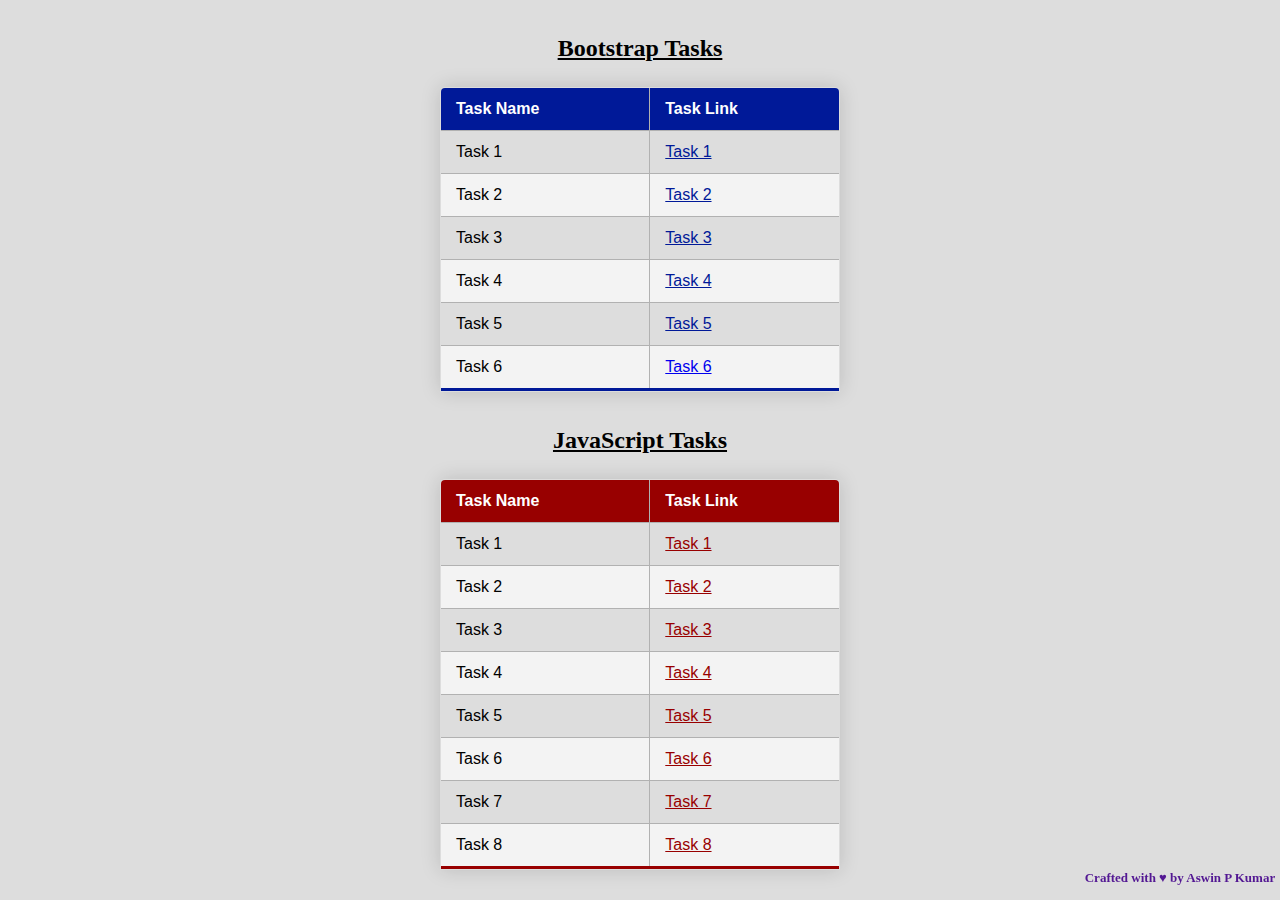
<file: index.html>
<!DOCTYPE html>
<html lang="en">
<head>
    <meta charset="UTF-8">
    <meta name="viewport" content="width=device-width, initial-scale=1.0">
    <title>BS TASKS</title>
    <link rel="stylesheet" href="index.css">
</head>
<body>
  <h2><u>Bootstrap Tasks</u></h2>
    <table class="bst">
        <thead>

          <tr>
            <th>Task Name</th>
            <th>Task Link</th>
          </tr>

        </thead>

        <tbody>
          <tr class = "bsr">
            <td>Task 1</td>
            <td> <a href="Bootstrap/Task_1.html" target="_blank">Task 1</a></td>
        </tr>
  
        <tr class = "bsr">
            <td>Task 2</td>
            <td> <a href="Bootstrap/Task_2.html" target="_blank">Task 2</a></td>
        </tr>
  
        <tr class = "bsr">
            <td>Task 3</td>
            <td> <a href="Bootstrap/Task_3.html" target="_blank">Task 3</a></td>
        </tr>
  
        <tr class = "bsr">
            <td>Task 4</td>
            <td> <a href="Bootstrap/Task_4.html" target="_blank">Task 4</a></td>
        </tr>
  
        <tr class = "bsr">
            <td>Task 5</td>
            <td> <a href="Bootstrap/Task_5.html" target="_blank">Task 5</a></td>
        </tr>
  
        <tr class = "jt">
          <td>Task 6</td>
          <td> <a href="Bootstrap/Task_6.html" target="_blank">Task 6</a></td>
      </tr>
      </tbody>
      </table>
      
      <h2><u>JavaScript Tasks</u></h2>


      <table class="jt">
        <thead>

          <tr>
            <th>Task Name</th>
            <th>Task Link</th>
          </tr>

        </thead>
        <tbody>
          <tr class = "jr">
            <td>Task 1</td>
            <td> <a href="JavaScript/task1.html" target="_blank">Task 1</a></td>
        </tr>

        <tr class = "jr">
            <td>Task 2</td>
            <td> <a href="JavaScript/task2.html" target="_blank">Task 2</a></td>
        </tr>

        <tr class = "jr">
            <td>Task 3</td>
            <td> <a href="JavaScript/task3.html" target="_blank">Task 3</a></td>
        </tr>

        <tr class = "jr">
            <td>Task 4</td>
            <td> <a href="JavaScript/task4.html" target="_blank">Task 4</a></td>
        </tr>

        <tr class = "jr">
            <td>Task 5</td>
            <td> <a href="JavaScript/task5.html" target="_blank">Task 5</a></td>
        </tr>

        <tr class = "jr">
          <td>Task 6</td>
          <td> <a href="JavaScript/task6.html" target="_blank">Task 6</a></td>
      </tr>

      <tr class = "jr">
        <td>Task 7</td>
        <td> <a href="JavaScript/task7.html" target="_blank">Task 7</a></td>
    </tr>

    <tr class = "jr">
      <td>Task 8</td>
      <td> <a href="JavaScript/task8.html" target="_blank">Task 8</a></td>
  </tr>
      </tbody>
      </table>

      


   
    <footer><label>Crafted with &hearts; by Aswin P Kumar</label></footer>
</body>
</html>
</file>
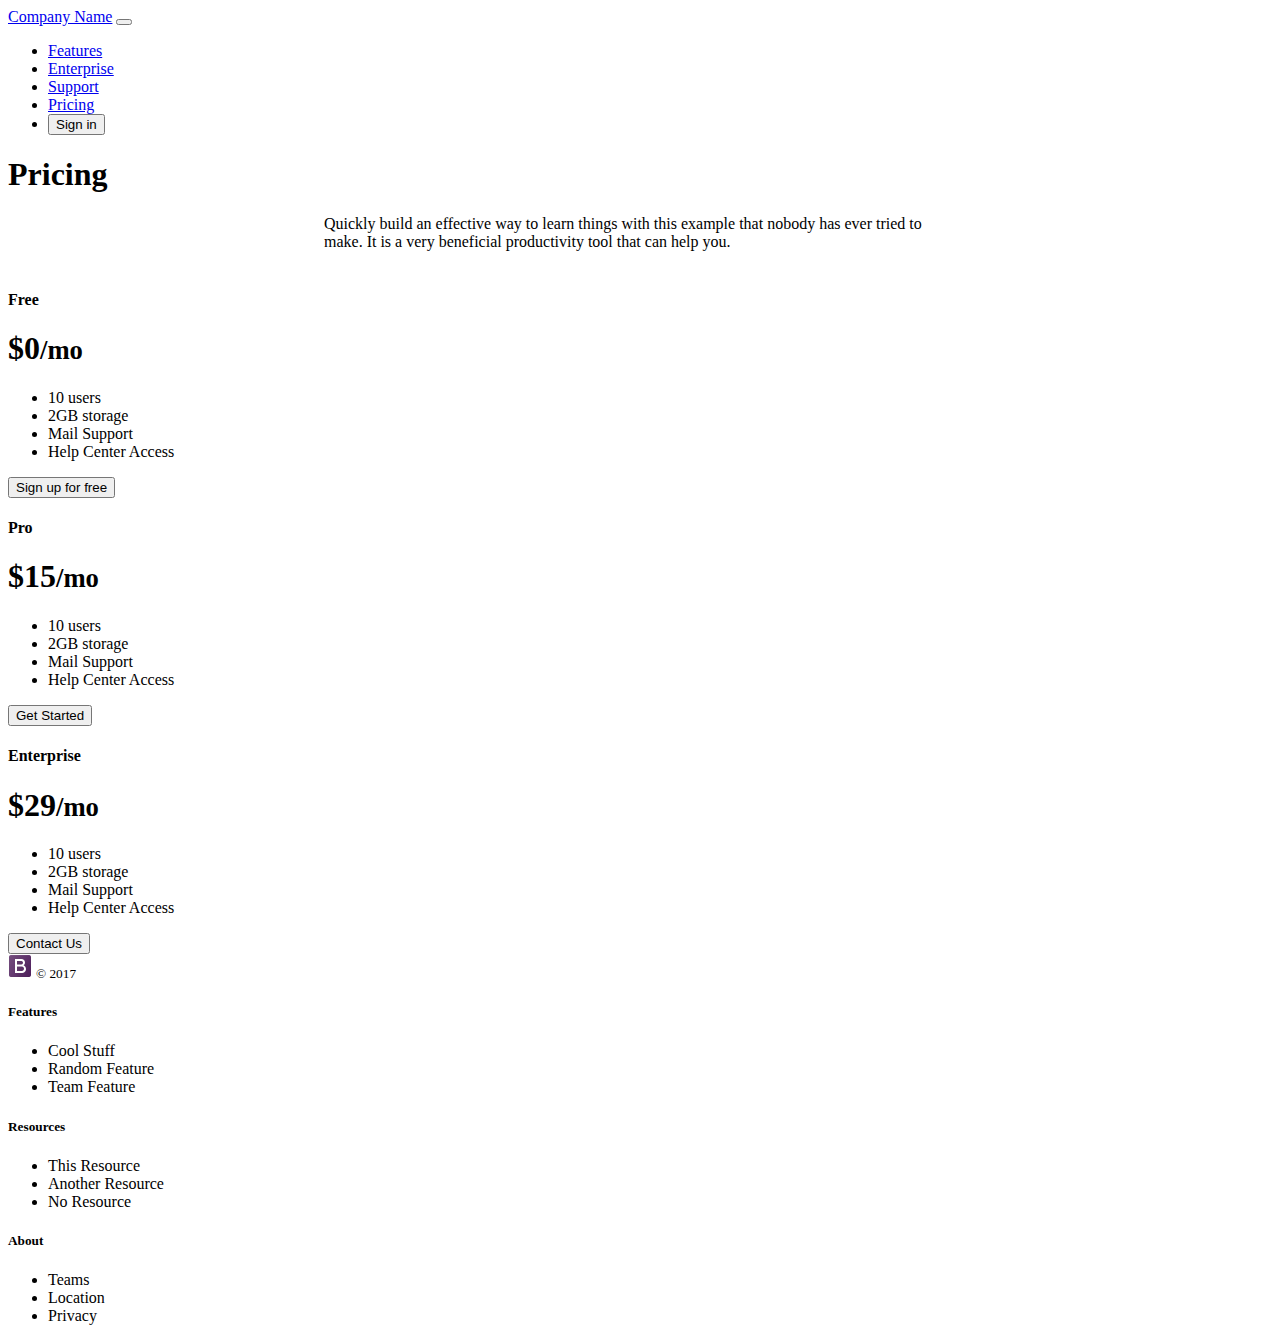
<file: Bootstrap/Task_3.html>
<!DOCTYPE html>
<html lang="en">

<head>
    <meta charset="UTF-8">
    <meta http-equiv="X-UA-Compatible" content="IE=edge">
    <meta name="viewport" content="width=device-width, initial-scale=1.0">
    <title>BS TASK 3</title>
    <link rel="stylesheet" href="https://cdnjs.cloudflare.com/ajax/libs/font-awesome/6.4.0/css/all.min.css"
        integrity="sha512-iecdLmaskl7CVkqkXNQ/ZH/XLlvWZOJyj7Yy7tcenmpD1ypASozpmT/E0iPtmFIB46ZmdtAc9eNBvH0H/ZpiBw=="
        crossorigin="anonymous" referrerpolicy="no-referrer" />
    <link href="https://cdn.jsdelivr.net/npm/bootstrap@5.3.0-alpha3/dist/css/bootstrap.min.css" rel="stylesheet"
        integrity="sha384-KK94CHFLLe+nY2dmCWGMq91rCGa5gtU4mk92HdvYe+M/SXH301p5ILy+dN9+nJOZ" crossorigin="anonymous">
</head>

<body>
    <div class="container">
        <header>
            <nav class="navbar navbar-expand-sm navbar-light shadow-lg px-3">
                <a class="navbar-brand" href="#">Company Name</a>
                <button class="navbar-toggler" type="button" data-toggle="collapse" data-target="#navbarNav"
                    aria-controls="navbarNav" aria-expanded="false" aria-label="Toggle navigation">
                    <span class="navbar-toggler-icon"></span>
                </button>
                <div class="collapse navbar-collapse justify-content-end " id="navbarNav">
                    <ul class="navbar-nav">
                        <li class="nav-item px-2">
                            <a class="nav-link" href="#">Features</a>
                        </li>
                        <li class="nav-item px-2">
                            <a class="nav-link" href="#">Enterprise</a>
                        </li>
                        <li class="nav-item px-2">
                            <a class="nav-link" href="#">Support</a>
                        </li>
                        <li class="nav-item px-2">
                            <a class="nav-link" href="#">Pricing</a>
                        </li>
                        <li class="nav-item px-2">
                            <button type="button" class="btn btn-outline-info">Sign in</button>
                        </li>
                    </ul>
                </div>
            </nav>
        </header>
        <section class="text-center mt-5">
            <h1>Pricing</h1>
            <p style="width: 50%; margin: 0 auto; margin-bottom: 40px;">Quickly build an effective way to learn things
                with this example that nobody has ever tried to make. It is a very beneficial productivity tool that can
                help you.</p>
            <div class="row">
                <div class="col">
                    <div class="card mb-4 rounded-3 shadow-sm">
                        <div class="card-header py-3">
                            <h4 class="fw-normal my-0">Free</h4>
                        </div>
                        <div class="card-body">
                            <h1 class="card-title pricing-card-title">$0<small
                                    class="text-body-secondary fw-light">/mo</small></h1>
                            <ul class="list-unstyled">
                                <li>10 users</li>
                                <li>2GB storage</li>
                                <li>Mail Support</li>
                                <li>Help Center Access</li>
                            </ul>
                            <button class="btn btn-lg w-100 btn-outline-primary">Sign up for free</button>
                        </div>
                    </div>
                </div>
                <div class="col">
                    <div class="card mb-4 rounded-3 shadow-sm">
                        <div class="card-header py-3">
                            <h4 class="fw-normal my-0">Pro</h4>
                        </div>
                        <div class="card-body">
                            <h1 class="card-title pricing-card-title">$15<small
                                    class="text-body-secondary fw-light">/mo</small></h1>
                            <ul class="list-unstyled">
                                <li>10 users</li>
                                <li>2GB storage</li>
                                <li>Mail Support</li>
                                <li>Help Center Access</li>
                            </ul>
                            <button class="btn btn-lg w-100 btn-outline-primary">Get Started</button>
                        </div>
                    </div>
                </div>
                <div class="col">
                    <div class="card mb-4 rounded-3 shadow-sm">
                        <div class="card-header py-3">
                            <h4 class="fw-normal my-0">Enterprise</h4>
                        </div>
                        <div class="card-body">
                            <h1 class="card-title pricing-card-title">$29<small
                                    class="text-body-secondary fw-light">/mo</small></h1>
                            <ul class="list-unstyled">
                                <li>10 users</li>
                                <li>2GB storage</li>
                                <li>Mail Support</li>
                                <li>Help Center Access</li>
                            </ul>
                            <button class="btn btn-lg w-100 btn-outline-primary">Contact Us</button>
                        </div>
                    </div>
                </div>
            </div>
        </section>
        <footer class="pt-4 my-5 border-top">
            <div class="row">
                <div class="col">
                    <img class="mb-3" src="assets/bs.png">
                    <small class="d-block mb-3 text-body-secondary">© 2017</small>
                </div>
                <div class="col">
                    <h5>Features</h5>
                    <ul class="list-unstyled">
                        <li class="text-body-secondary">Cool Stuff</li>
                        <li class="text-body-secondary">Random Feature</li>
                        <li class="text-body-secondary">Team Feature</li>
                    </ul>
                </div>
                <div class="col">
                    <h5>Resources</h5>
                    <ul class="list-unstyled">
                        <li class="text-body-secondary">This Resource</li>
                        <li class="text-body-secondary">Another Resource</li>
                        <li class="text-body-secondary">No Resource</li>
                    </ul>
                </div>
                <div class="col">
                    <h5>About</h5>
                    <ul class="list-unstyled">
                        <li class="text-body-secondary">Teams</li>
                        <li class="text-body-secondary">Location</li>
                        <li class="text-body-secondary">Privacy</li>
                    </ul>
                </div>
            </div>
        </footer>
    </div>
</body>

</html>
</file>
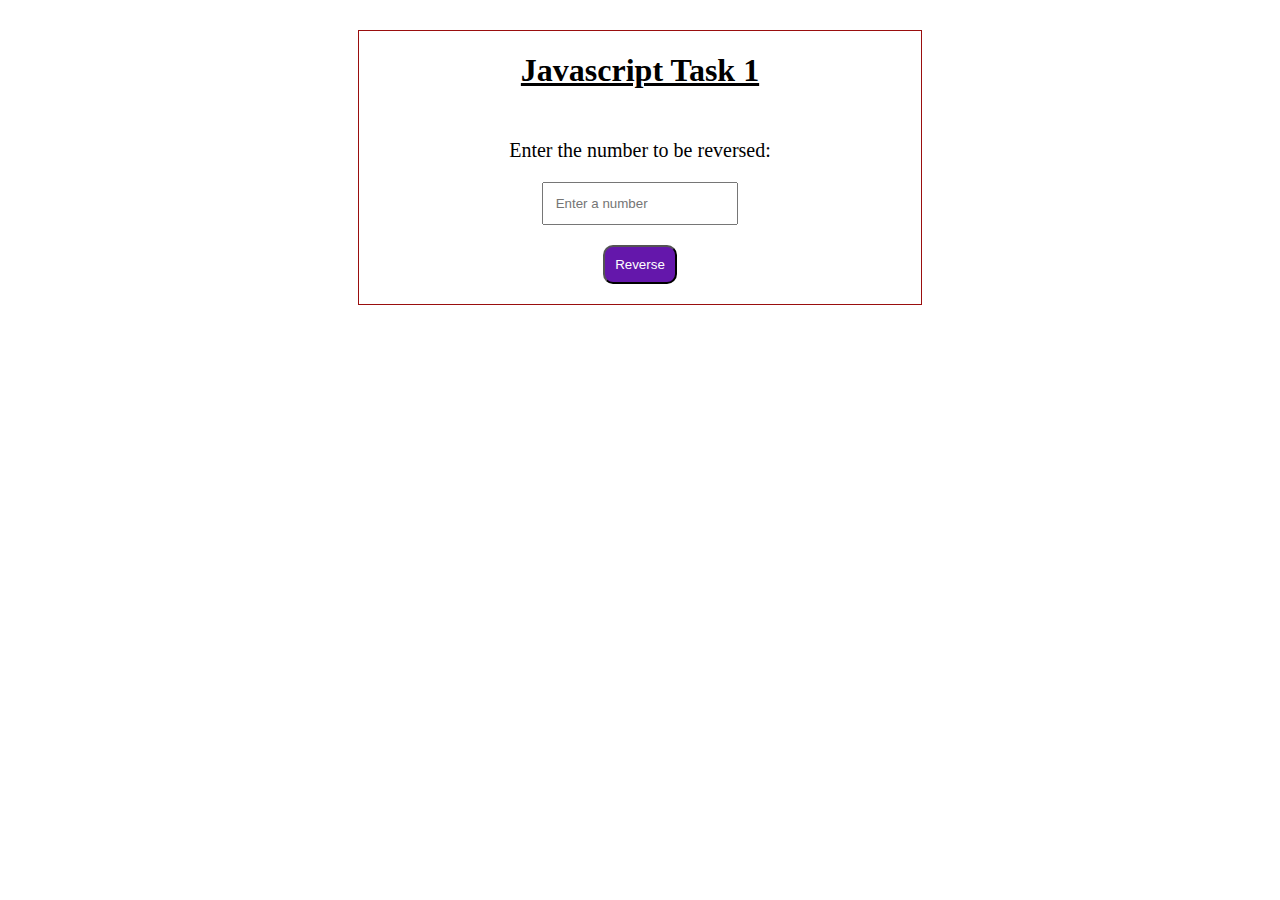
<file: JavaScript/task1.html>
<!DOCTYPE html>
<html>
  <head>
    <title>JS TASK 2</title>
  </head>

  <link rel="stylesheet" href="css/style1.css">
  

  <body>

    <div style="text-align: center;">

      <h1><u>Javascript Task 1</u></h1>

      <p>Enter the number to be reversed:</p>
      <input type="number" id="inputNumber" placeholder="Enter a number" />

      <p><button onclick="reverseNumber()">Reverse</button></p>
      <p id="result"></p>
      
      <script src="script/script1.js"></script>


    </div>
    
  </body>
</html>
</file>
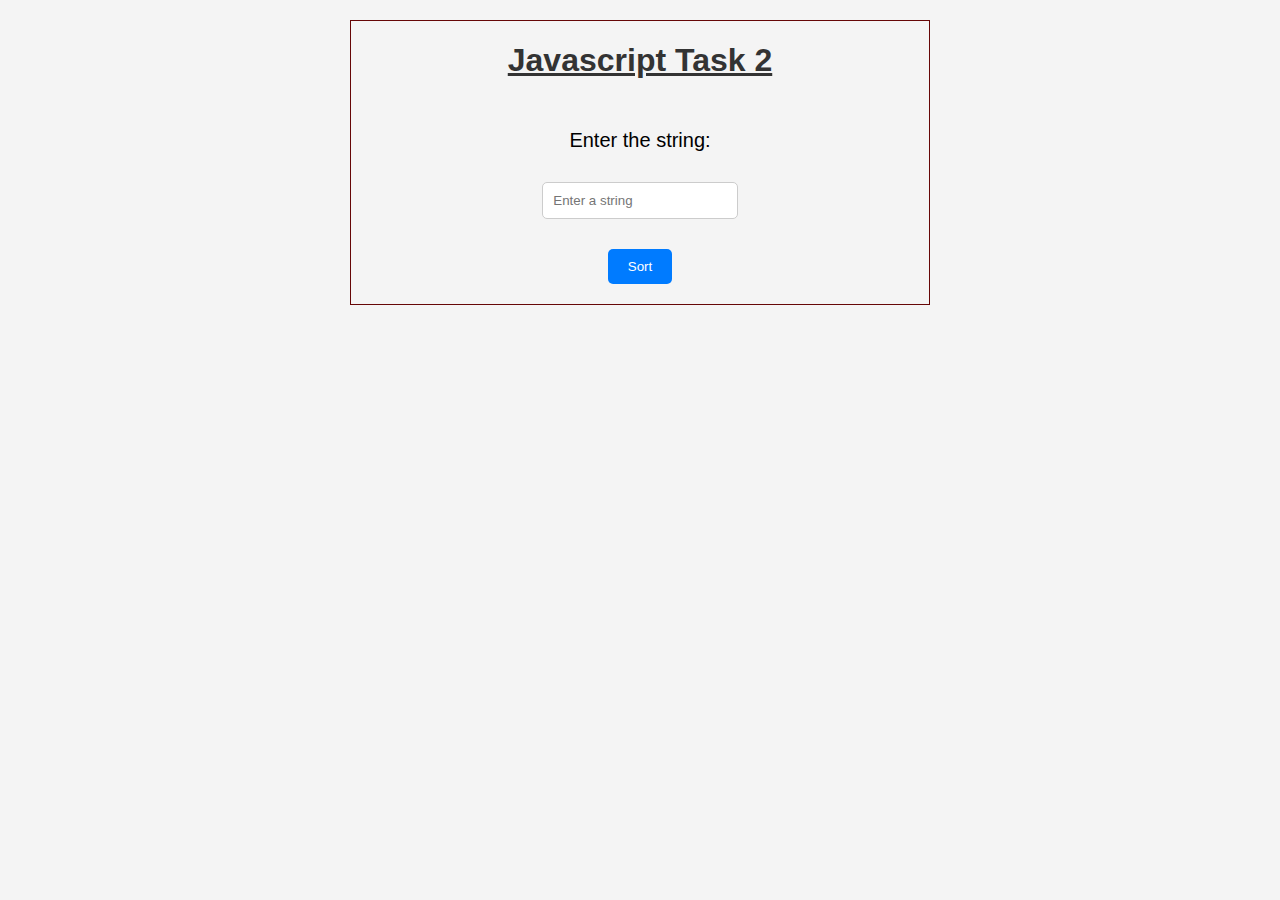
<file: JavaScript/task2.html>
<!DOCTYPE html>
<html>
  <head>
    <title>JS TASK 2</title>
    <link rel="stylesheet" type="text/css" href="css/style2.css" />
  </head>
  <body>


    <div>

    <h1><u>Javascript Task 2</u></h1>

    <p>Enter the string:</p>

    <input type="text" id="inputString" placeholder="Enter a string" />
    <p><button onclick="sortString()">Sort</button></p>

    <p id="result"></p>
    
    <script src="script/script2.js"></script>

    </div>


  </body>
</html>
</file>
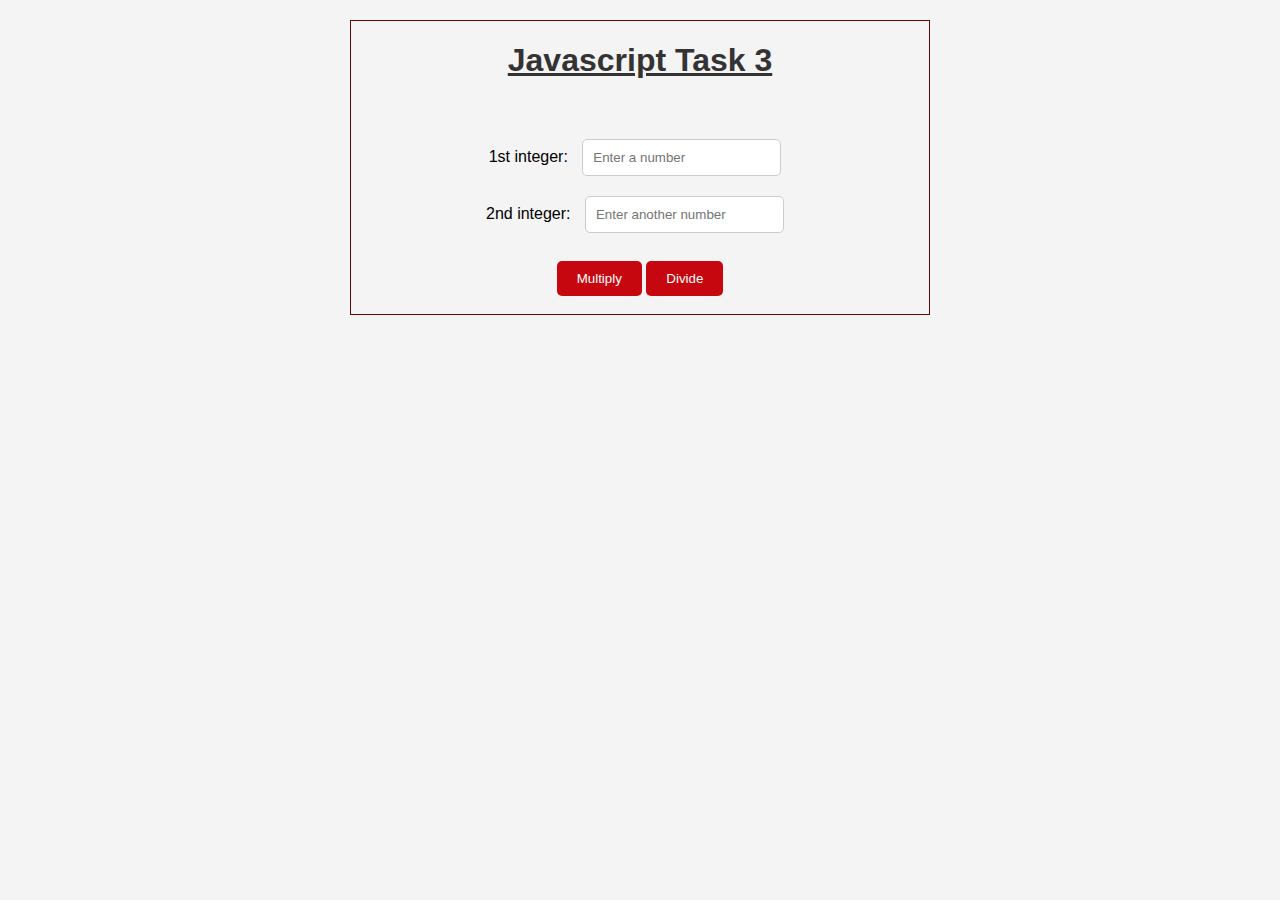
<file: JavaScript/task3.html>
<!DOCTYPE html>
<html>
  <head>
    <title>JS TASK 3</title>
    <link rel="stylesheet" type="text/css" href="css/style3.css" />
  </head>
  <body>
    <div class="container">
      
      <div class="form">
        <h1><u>Javascript Task 3</u></h1>
        <form>
          <div class="input-container">
            <label for="inputNum1">1st integer:</label>
            <input type="text" id="inputNum1" placeholder="Enter a number" />
          </div>
          <div class="input-container">
            <label for="inputNum2">2nd integer:</label>
            <input
              type="text"
              id="inputNum2"
              placeholder="Enter another number"
            />
          </div>
          <p><div class="button-container">
            <button type="button" onclick="multiply()">Multiply</button>
            <button type="button" onclick="divide()">Divide</button>
          </div></p>

        </form>
        <p id="result"></p>
      </div>
    </div>
    <script src="script/script3.js"></script>
  </body>
</html>
</file>
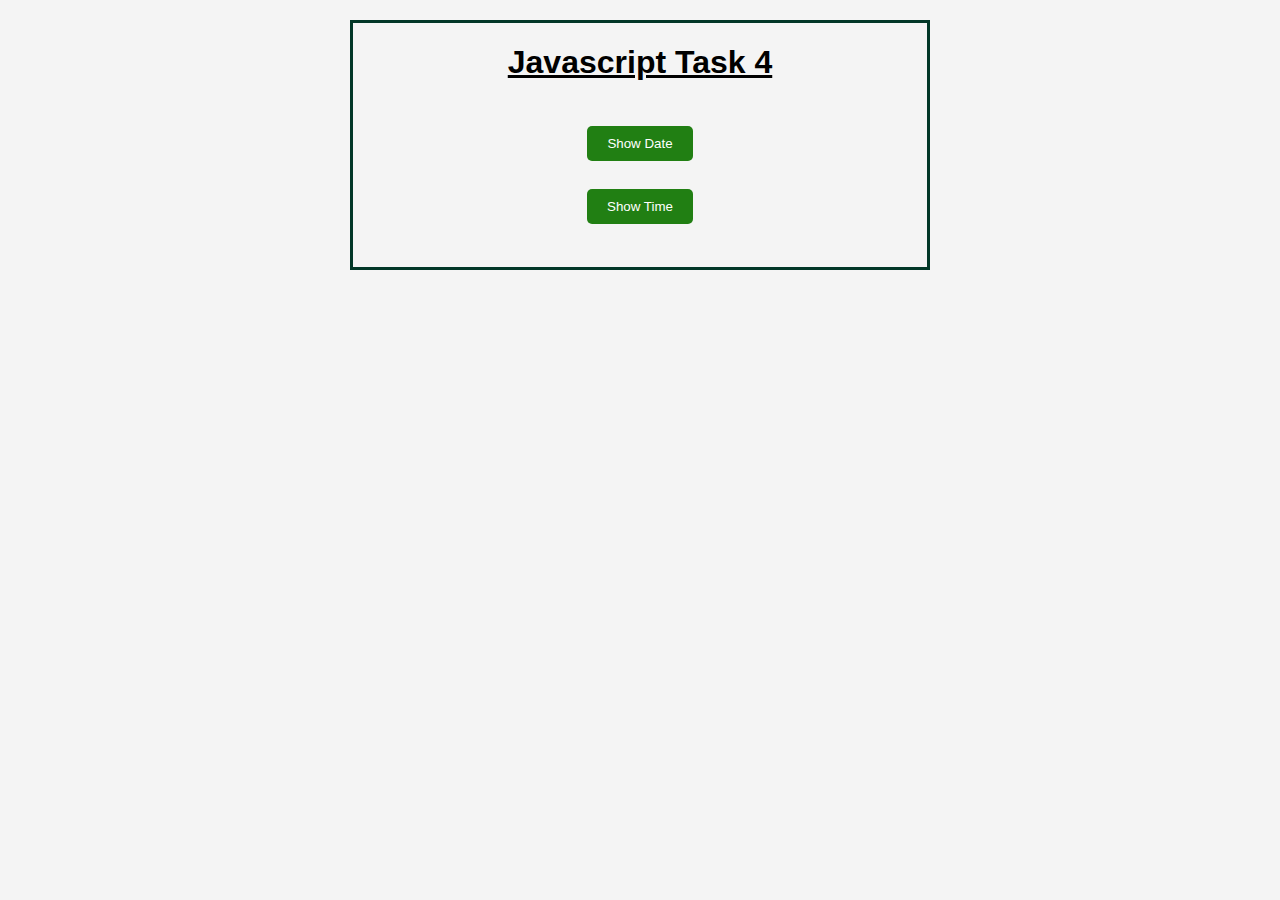
<file: JavaScript/task4.html>
<!DOCTYPE html>
<html>
  <head>

    <title>JS TASK 4</title>
    <link rel="stylesheet" type="text/css" href="css/style4.css" />
  </head>

  <body>
    <div class="container">

      <h1><u>Javascript Task 4</u></h1>
      <p><button onclick="showDate()">Show Date</button></p>
      <div id="dateResult"></div>
    <p><button id = "time" onclick="showTime()">Show Time</button></p>
      <div id="timeResult"></div>
    </div>

    <script src="script/script4.js"></script>
  </body>
</html>
</file>
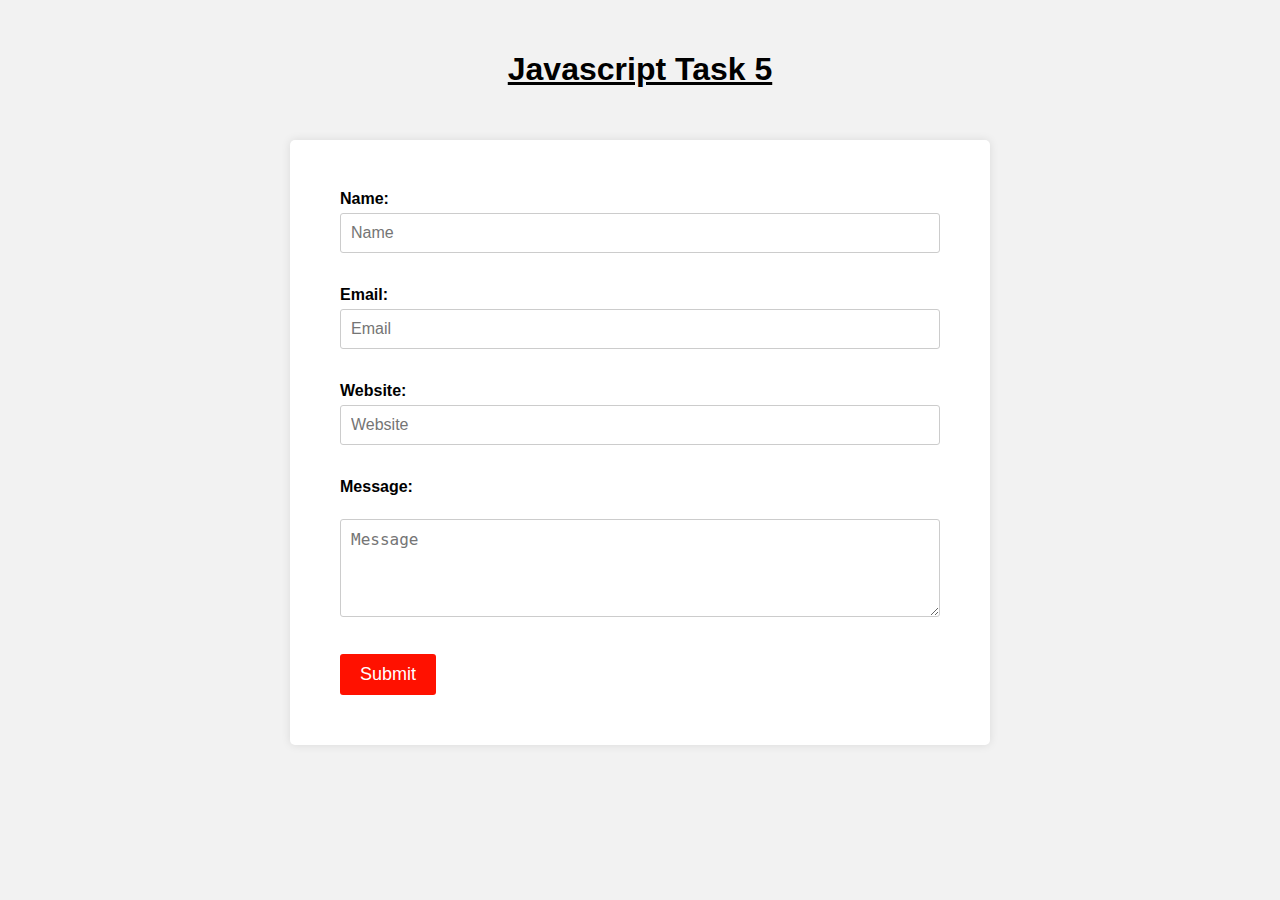
<file: JavaScript/task5.html>
<!DOCTYPE html>
<html>
  <head>
    <title>Task 5 JS</title>
    <link rel="stylesheet" type="text/css" href="css/style5.css" />
  </head>
  <body>
    <h1><u>Javascript Task 5</u></h1>
    <form action="index.html" method="post" id="myForm">
      <label for="name">Name:</label>
      <input
        type="text"
        class="form-control"
        id="name"
        name="name"
        placeholder="Name"
      />
      <span class="error" id="nameError"></span><br /><br />

      <label for="email">Email:</label>
      <input
        type="email"
        class="form-control"
        id="email"
        name="email"
        placeholder="Email"
      />
      <span class="error" id="emailError"></span><br /><br />

      <label for="website">Website:</label>
      <input
        type="url"
        class="form-control"
        id="website"
        name="website"
        placeholder="Website"
      />
      <span class="error" id="websiteError"></span><br /><br />

      <label for="message">Message:</label><br />
      <textarea
        id="message"
        class="form-control"
        name="message"
        rows="4"
        cols="50"
        placeholder="Message"
      ></textarea>
      <span class="error" id="messageError"></span><br /><br />

      <input type="submit" value="Submit" class="form-control" />
    </form>
    <script src="script/script5.js"></script>
  </body>
</html>
</file>
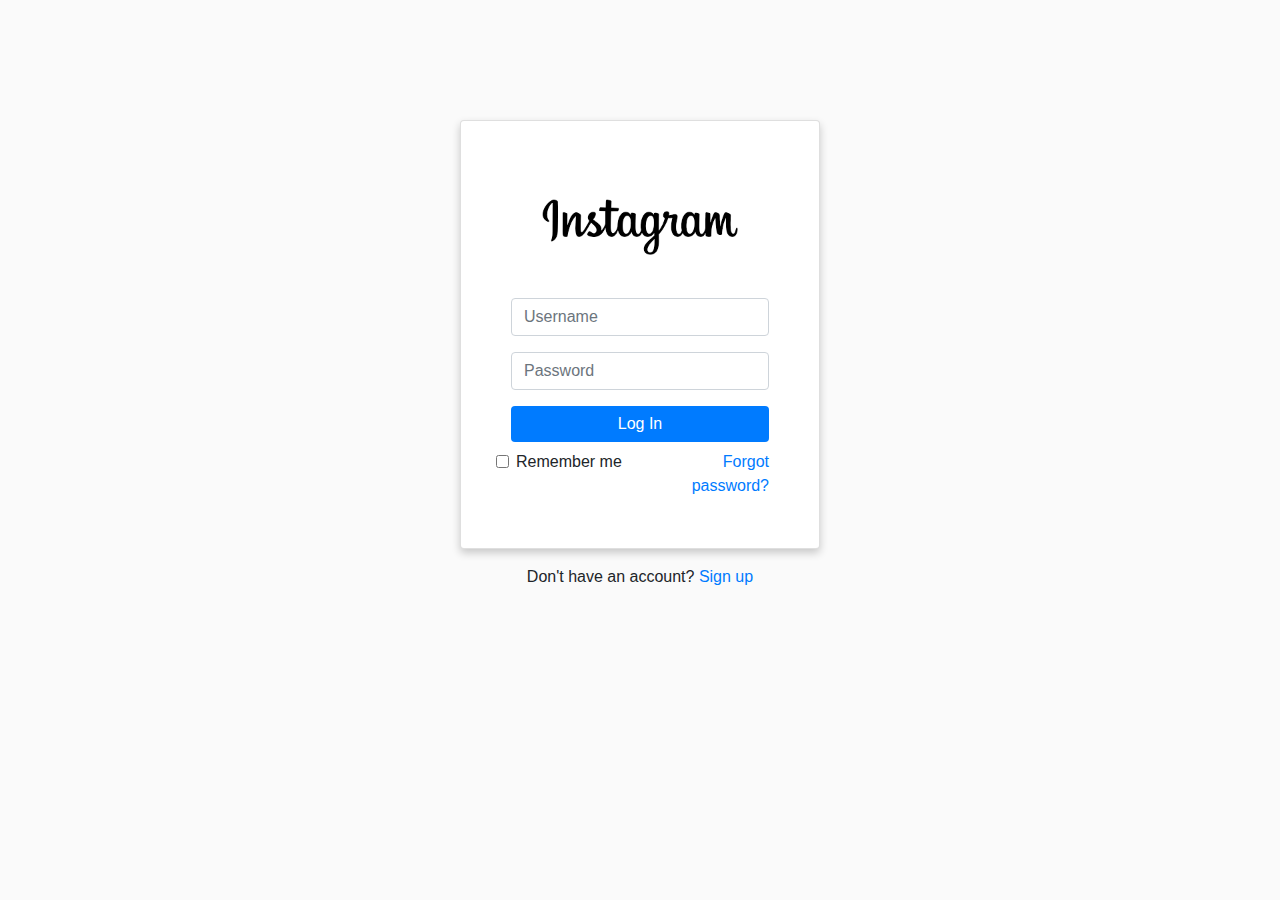
<file: JavaScript/task6.html>
<!DOCTYPE html>
<html lang="en">
<head>
    <meta charset="UTF-8">
    <meta name="viewport" content="width=device-width, initial-scale=1.0">
    <title>JS TASK 6</title>
    <link rel="stylesheet" href="https://maxcdn.bootstrapcdn.com/bootstrap/4.5.2/css/bootstrap.min.css">
    <link rel="stylesheet" href="css/style6.css">


</head>
<body>
    <div class="container">
        <div class="card">
            <img src="assets/instagramLogo.png" alt="Instagram Logo" class="instagram-logo">
            <form action="index.html" method="post" target="_blank" id="loginForm">
                <div class="form-group">
                    <input type="text" class="form-control" id="username" placeholder="Username" required>
                </div>
                <div class="form-group">
                    <input type="password" class="form-control" id="password" placeholder="Password" required>
                </div>
                <button type="submit" class="btn btn-login btn-block mt-3">Log In</button>
                <div class="row mt-2">
                    <div class="form-check col-6 text-left">
                        <input type="checkbox" class="form-check-input" id="rememberMe">
                        <label class="form-check-label" for="rememberMe">Remember me</label>
                    </div>
                    <div class="col-6 text-right">
                        <a href="#">Forgot password?</a>
                    </div>
                </div>
            </form>
        </div>
        <p class="mt-3 text-center">Don't have an account? <a href="task6.html">Sign up</a></p>
    </div>
</body>
</html>
</file>
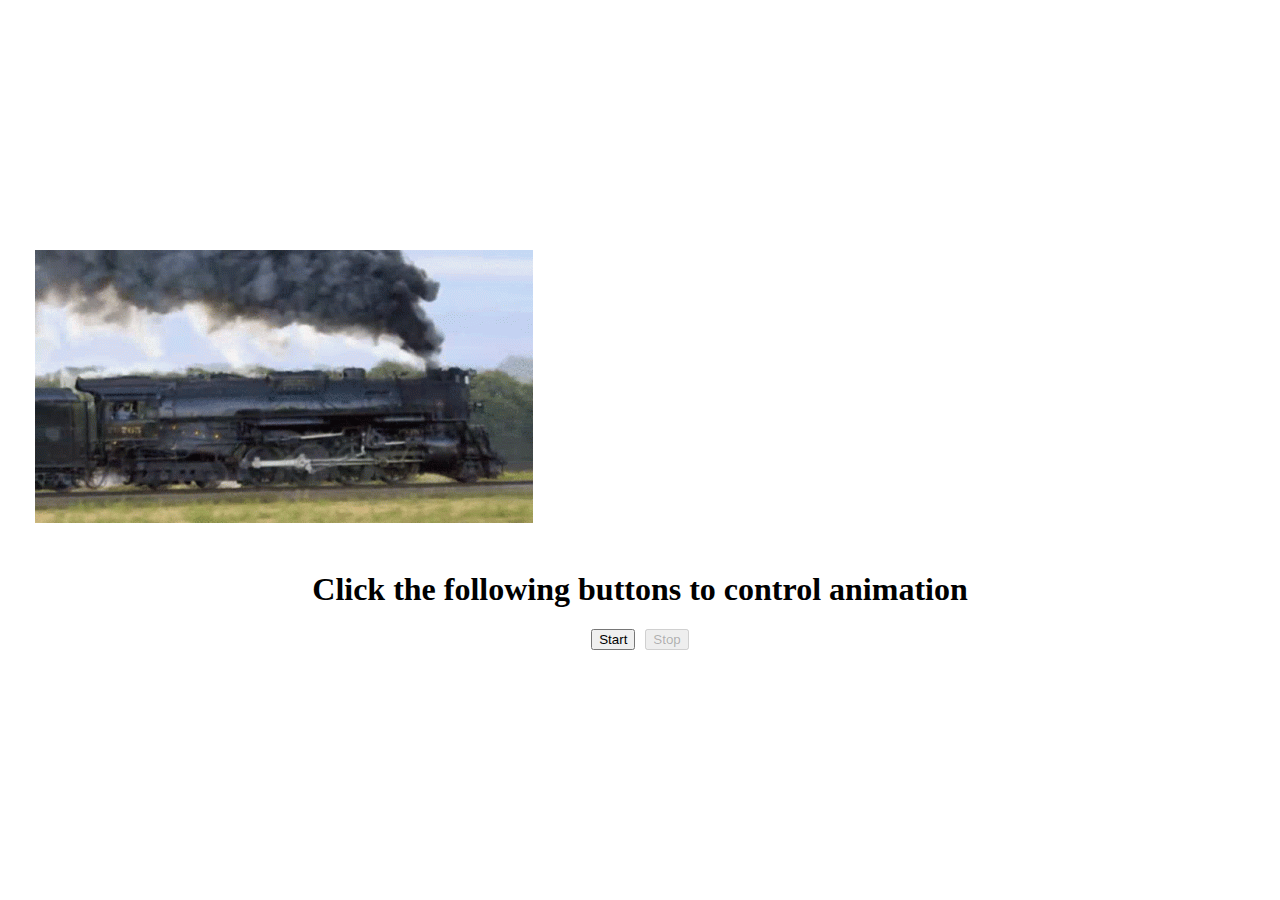
<file: JavaScript/task7.html>
<!DOCTYPE html>
<html lang="en">
  <head>
    <meta charset="UTF-8" />
    <meta name="viewport" content="width=device-width, initial-scale=1.0" />
    <title>JS TASK 7</title>

    <link rel="stylesheet" href="css/style7.css">

  </head>
  <body>

    <div id="container">
      <img id="movingImage" src="assets/train.gif" alt="Moving Image" />
    </div>
    <h1>Click the following buttons to control animation</h1>
    <div id="buttons">
      <button id="startButton">Start</button>
      <button id="stopButton" disabled>Stop</button>
    </div>
    <script src="script/script7.js"></script>
  </body>
</html>
</file>
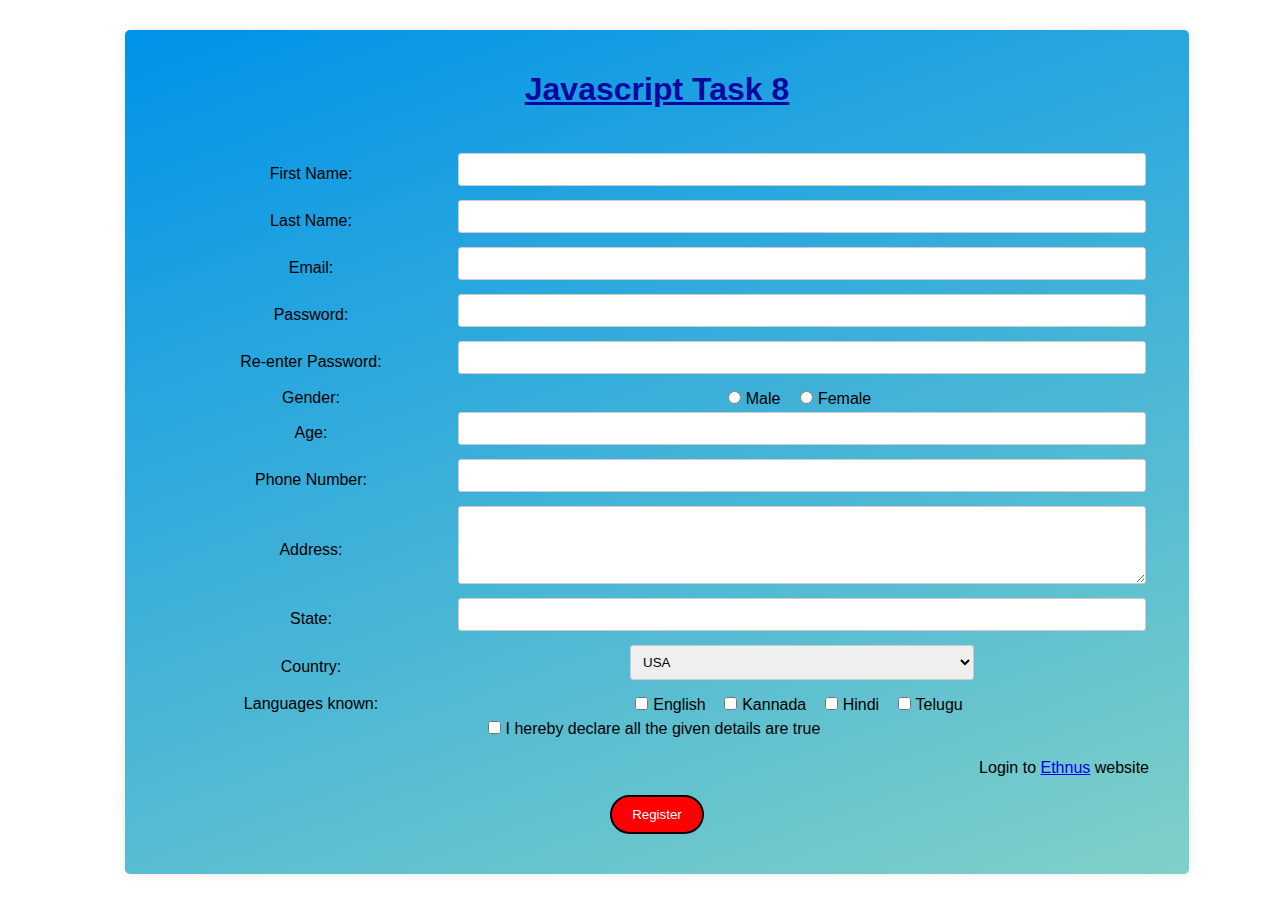
<file: JavaScript/task8.html>
<!DOCTYPE html>
<html>
  <head>
    <title>JS TASK 8</title>
    <link rel="stylesheet" type="text/css" href="css/style8.css" />
  </head>
  <body>
    <h1><u>Javascript Task 8</u></h1>

    <form action="task24.html" method="post" target="_blank">
      <table>
        <tr>
          <td>First Name:</td>
          <td class="input-container">
            <input type="text" name="firstname" required />
            <span class="error" id="firstnameError">POOR</span>
          </td>
        </tr>
        <tr>
          <td>Last Name:</td>
          <td class="input-container">
            <input type="text" name="lastname" required />
            <span class="error" id="lastnameError">POOR</span>
          </td>
        </tr>
        <tr>
          <td>Email:</td>
          <td class="input-container">
            <input type="email" name="email" required />
            <span class="error" id="emailError">POOR</span>
          </td>
        </tr>
        <tr>
          <td>Password:</td>
          <td class="input-container">
            <input type="password" name="password" required />
            <span class="error" id="passwordError">POOR</span>
          </td>
        </tr>
        <tr>
          <td>Re-enter Password:</td>
          <td class="input-container">
            <input type="password" name="repassword" required />
            <span class="error" id="repasswordError">POOR OR MISMATCH</span>
          </td>
        </tr>
        <tr>
          <td>Gender:</td>
          <td>
            <input type="radio" name="gender" value="male" id="male" /><label
              for="male"
              >Male</label
            >
            <input
              type="radio"
              name="gender"
              value="female"
              id="female"
            /><label for="female">Female</label>
          </td>
        </tr>
        <tr>
          <td>Age:</td>
          <td class="input-container">
            <input type="number" name="age" required />
            <span class="error" id="ageError">POOR</span>
          </td>
        </tr>
        <tr>
          <td>Phone Number:</td>
          <td class="input-container">
            <input type="tel" name="phone" required />
            <span class="error" id="phoneError">POOR</span>
          </td>
        </tr>
        <tr>
          <td>Address:</td>
          <td class="input-container">
            <textarea name="address" rows="4" cols="30" required></textarea>
            <span class="error" id="addressError">POOR</span>
          </td>
        </tr>
        <tr>
          <td>State:</td>
          <td class="input-container">
            <input type="text" name="state" required />
            <span class="error" id="stateError">POOR</span>
          </td>
        </tr>
        <tr>
          <td>Country:</td>
          <td>
            <select name="country" required class="narrow-select">
              <option value="USA">USA</option>
              <option value="Canada">Canada</option>
              <option value="UK">UK</option>
              <option value="India">India</option>
            </select>
          </td>
        </tr>
        <tr>
          <td>Languages known:</td>
          <td>
            <input
              type="checkbox"
              name="languages"
              value="English"
              id="english"
            /><label for="english">English</label>
            <input
              type="checkbox"
              name="languages"
              value="Kannada"
              id="kannada"
            /><label for="kannada">Kannada</label>
            <input
              type="checkbox"
              name="languages"
              value="Hindi"
              id="hindi"
            /><label for="hindi">Hindi</label>
            <input
              type="checkbox"
              name="languages"
              value="Telugu"
              id="telugu"
            /><label for="telugu">Telugu</label>
          </td>
        </tr>
        <tr>
          <td colspan="2">
            <input type="checkbox" name="declaration" required /><label
              for="declaration"
              >I hereby declare all the given details are true</label
            >
          </td>
        </tr>
      </table>
      <br />
      <div class="login-link">
        Login to
        <a href="https://www.ethnus.com/" target="_blank">Ethnus</a> website
      </div>
      <br />
      <div>
          <input type="submit" value="Register" id="registerBtn" />
      </div>
    </form>
    <script src="script/script8.js"></script>
  </body>
</html>
</file>
<file: index.css>
body{
    background-color: #dddddd;
}

table {
    border-collapse: collapse;
    margin: 25px 0;
    font-size: 0.9em;
    min-width: 400px;
    border-radius: 5px 5px 0 0;
    overflow: hidden;
    box-shadow: 0 0 20px rgba(0, 0, 0, 0.15);
    margin-left: auto;
    margin-right: auto;
}

table, tr, th, td{
    font-family: 'Franklin Gothic Medium', 'Arial Narrow', Arial, sans-serif;
    border: 1px solid rgb(177, 177, 177);
    border-collapse: collapse;
}

.bst thead tr {
    background-color: #001998;
    color: #ffffff;
    text-align: left;
    font-weight: bold;
}

.bst tbody tr:last-of-type {
    border-bottom: 4px solid #001998;
}

.bsr a{
    color:#001998;
}

.bsr:hover {
    background-color: #8183e8be;
    font-weight: bolder;
    color: #001998;
}

th, td {
    padding: 12px 15px;
    font-size: medium ;
}


tbody tr {
    border-bottom: 1px solid #dddddd;
}


tbody tr:nth-of-type(even) {
    background-color: #f3f3f3;
}

.jt thead tr {
    background-color: #980000;
    color: #ffffff;
    text-align: left;
    font-weight: bold;
}

.jt tbody tr:last-of-type {
    border-bottom: 4px solid #980000;
}

.jr a{
    color:#980000;
}

.jr:hover {
    background-color: #e45c5c;
    font-weight: bolder;
    color: #980000;
}

h2{
    font-family: Georgia, 'Times New Roman', Times, serif;
    text-align: center;
    margin: 35px 0 10px;;
}

footer{
    position: fixed;
    text-align: end;
    color: rgb(83, 24, 147);
    font-weight: bold;
    font-size: small;
    bottom: 0;
    width: 99%;
    height: 30px;
}
</file>
<file: JavaScript/css/style1.css>
h1{
  margin-bottom: 50px;
}

  div{
    text-align: center;
    border: solid black;
    border-width: thin;
    border-color:rgb(154, 14, 14);
    margin: 30px 350px 0;
  
  }

  p{
    font-size: 20px;
  }
  
  input{
    width: 30%;    
    padding: 12px;
  }

  button{
    color: rgb(255, 255, 255);
    padding: 10px;
    border-radius: 10px;
    background-color: rgb(100, 23, 171);
  }
</file>
<file: JavaScript/css/style2.css>
body {
    font-family: Arial, sans-serif;
    text-align: center;
    background-color: #f4f4f4;
    margin: 0;
    padding: 0;
}

div{
    text-align: center;
    border: solid black;
    border-width: thin;
    border-color:rgb(102, 6, 6);
    margin-top: 20px;
    margin-left: 350px;
    margin-right: 350px;

}

p{
    font-size: 20px;
}

h1 {
    color: #333;
    margin-bottom: 50px;
}

input[type="number"] {
    padding: 10px;
    margin: 10px;
    border: 1px solid #ccc;
    border-radius: 5px;
}
input[type="text"] {
    padding: 10px;
    margin: 10px;
    border: 1px solid #ccc;
    border-radius: 5px;
    width: 30%;
  }

button {
    padding: 10px 20px;
    background-color: #007bff;
    color: #fff;
    border: none;
    border-radius: 5px;
    cursor: pointer;
}

button:hover {
    background-color: #0056b3;
}

p {
    font-size: 18
}
</file>
<file: JavaScript/css/style3.css>
body {
    font-family: Arial, sans-serif;
    text-align: center;
    background-color: #f4f4f4;
    margin: 0;
    padding: 0;
}

.form{
    text-align: center;
    border: solid black;
    border-width: thin;
    border-color:rgb(102, 6, 6);
    margin: 20px 350px 20px;
}

h1 {
    color: #333;
    margin-bottom: 50px;
}

input[type="number"] {
    padding: 10px;
    margin: 10px;
    border: 1px solid #ccc;
    border-radius: 5px;
    width: 30%;
}
input[type="text"] {
    padding: 10px;
    margin: 10px;
    border: 1px solid #ccc;
    border-radius: 5px;
  }

button {
    padding: 10px 20px;
    background-color: #c60710;
    color: #fff;
    border: none;
    border-radius: 5px;
    cursor: pointer;
}

button:hover {
    background-color: #590d0d;
}

p {
    font-size: 18px;
    color: #333;
    margin-top: 10px;
}
</file>
<file: JavaScript/css/style4.css>
body {
    font-family: Arial, sans-serif;
    text-align: center;
    background-color: #f4f4f4;
    margin: 0;
    padding: 0;
  }

  h1{
    margin-bottom: 40px;
  }

  .container {
    justify-content: center;
    align-items: center;
    text-align: center;
    border: solid black;
    border-color:rgb(2, 55, 39);
    margin: 20px 350px 20px;
    padding-bottom: 20px;
  }
  
  button {
    padding: 10px 20px;
    background-color: #217f13;
    color: #fff;
    border: none;
    border-radius: 5px;
    cursor: pointer;
    margin: 5px;
  }

  button:hover {
    background-color: #17580d;
  }

  p {
    font-size: 18px;
    color: #333;
    margin-top: 10px;
  }
</file>
<file: JavaScript/css/style5.css>
body {
    font-family: Arial, sans-serif;
    background-color: #f2f2f2;
    margin: 0;
    padding: 0;
  }

  h1 {
    text-align: center;
    padding: 30px;
  }

  form {
    max-width: 600px;
    margin: 0 auto;
    background-color: #fff;
    padding: 50px;
    margin-bottom: 20px;
    border-radius: 5px;
    box-shadow: 0px 0px 10px rgba(0, 0, 0, 0.1);
  }

  label {
    display: block;
    font-weight: bold;
    margin-bottom: 5px;
  }

  input[type="text"],
  input[type="email"],
  input[type="url"],
  textarea {
    width: 100%;
    padding: 10px;
    margin-bottom: 15px;
    border: 1px solid #ccc;
    border-radius: 3px;
    font-size: 16px;
    box-sizing: border-box; /* Include padding in the width */
  }

  input[type="submit"] {
    background-color: #ff1100;
    color: #fff;
    border: none;
    padding: 10px 20px;
    border-radius: 3px;
    cursor: pointer;
    font-size: 18px;
  }

  input[type="submit"]:hover {
    background-color: #f87748;
  }
  .error {
    color: red;
  }
  .error-input {
    border-color: red !important;
  }
</file>
<file: JavaScript/css/style6.css>
body {
    background-color: #fafafa;
}

.container {
    max-width: 400px;
    margin: 0 auto;
    margin-top: 100px;
    padding: 20px;
}               

.card {
    padding: 50px;
    box-shadow: 0 4px 8px 0 rgba(0,0,0,0.2);
    text-align: center;
}

.btn-login {
    background-color: #007bff;
    color: #fff;
    border: none;
}

.btn-login:hover {
    background-color: #0056b3;
}

.instagram-logo {
    width: 200px;
    margin-bottom: 15px;
    display: block;
    margin-left: auto;
    margin-right: auto;
}
</file>
<file: JavaScript/css/style7.css>
body {
    display: flex;
    flex-direction: column;
    align-items: center;
    justify-content: center;
    height: 100vh;
    margin: 0;
  }
  #container {
    position: relative;
    width: 100%;
    height: 300px;
    overflow: hidden;
  }
  #movingImage {
    position: absolute;
    left: 35px;
    top: 0;
    transition: transform 0.5s ease;
  }
  #buttons {
    display: flex;
    gap: 10px;
  }
</file>
<file: JavaScript/css/style8.css>
html{
  background-color: #fff;
}

body {
    font-family: Arial, sans-serif;
    padding: 20px;
    border-radius: 5px;
    box-shadow: 0 0 10px rgba(0, 0, 0, 0.1);
    width: 80%;
    margin: 30px 125px 30px;
    text-align: center;
    background-color: #0093E9;
    background-image: linear-gradient(160deg, #0093E9 0%, #80D0C7 100%);

  }
  
  h1 {
    color: rgb(7, 7, 159);
    text-align: center;
  }
  
  form {
    padding: 20px;
  }
  
  table {
    width: 100%;
  }
  
  .input-container {
    display: flex;
    align-items: center;
  }
  
  input[type="text"],
  input[type="email"],
  input[type="password"],
  input[type="number"],
  input[type="tel"],
  select,
  textarea {
    width: 100%;
    padding: 8px;
    margin-bottom: 10px;
    border: 1px solid #ccc;
    border-radius: 3px;
    display: inline-block;

  }
  
  input[type="radio"],
  input[type="checkbox"] {
    margin-right: 5px;
    display: inline-block;

  }
  
  label {
    display: inline-block;
    margin-right: 10px;
  }
  
  input[type="submit"] {
    background-color: red;
    color: #fff;
    padding: 10px 20px;
    border: 2px solid black;
    border-radius: 27px;
    cursor: pointer;
    display: block;
    margin: 0 auto;
  }
  
  input[type="submit"]:hover {
    background-color: #ff0000;
  }
  
  .login-link {
    text-align: right;
  }
  
  .error {
    color: red;
    display: none;
  }
  
  .error-message {
    color: red;
    display: inline-block;
    margin-left: 5px;
  }
  .narrow-select {
    width: 50%;
  }
</file>
